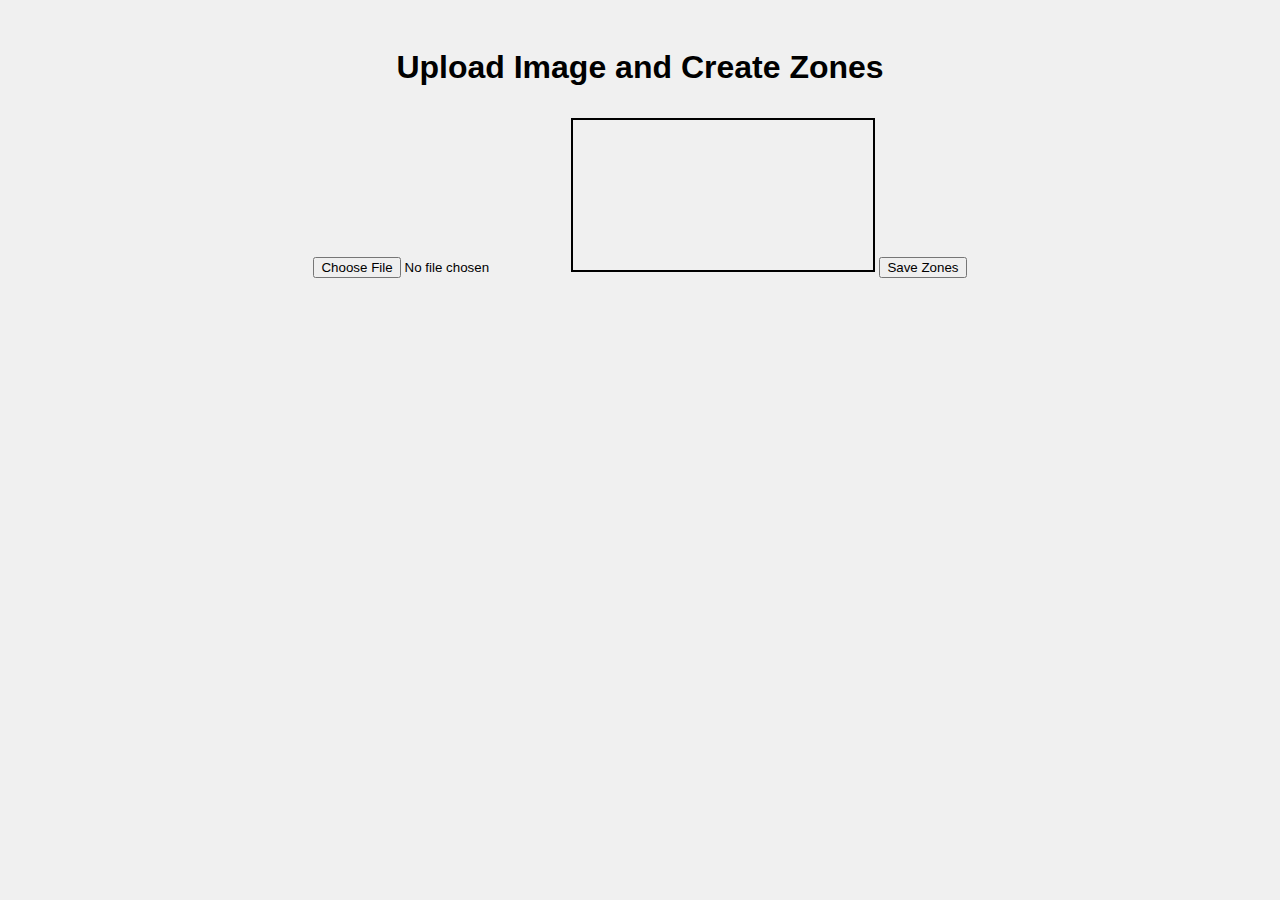
<file: Backend/index.html>
<!DOCTYPE html>
<html lang="en">
<head>
    <meta charset="UTF-8">
    <meta name="viewport" content="width=device-width, initial-scale=1.0">
    <title>Backend - Define Zones</title>
    <link rel="stylesheet" href="style.css">
</head>
<body>
    <div class="container">
        <h1>Upload Image and Create Zones</h1>
        <input type="file" id="imageUpload" accept="image/*" />
        <canvas id="imageCanvas"></canvas>
        <button id="saveZones">Save Zones</button>
    </div>

    <script src="script.js"></script>
</body>
</html>
</file>
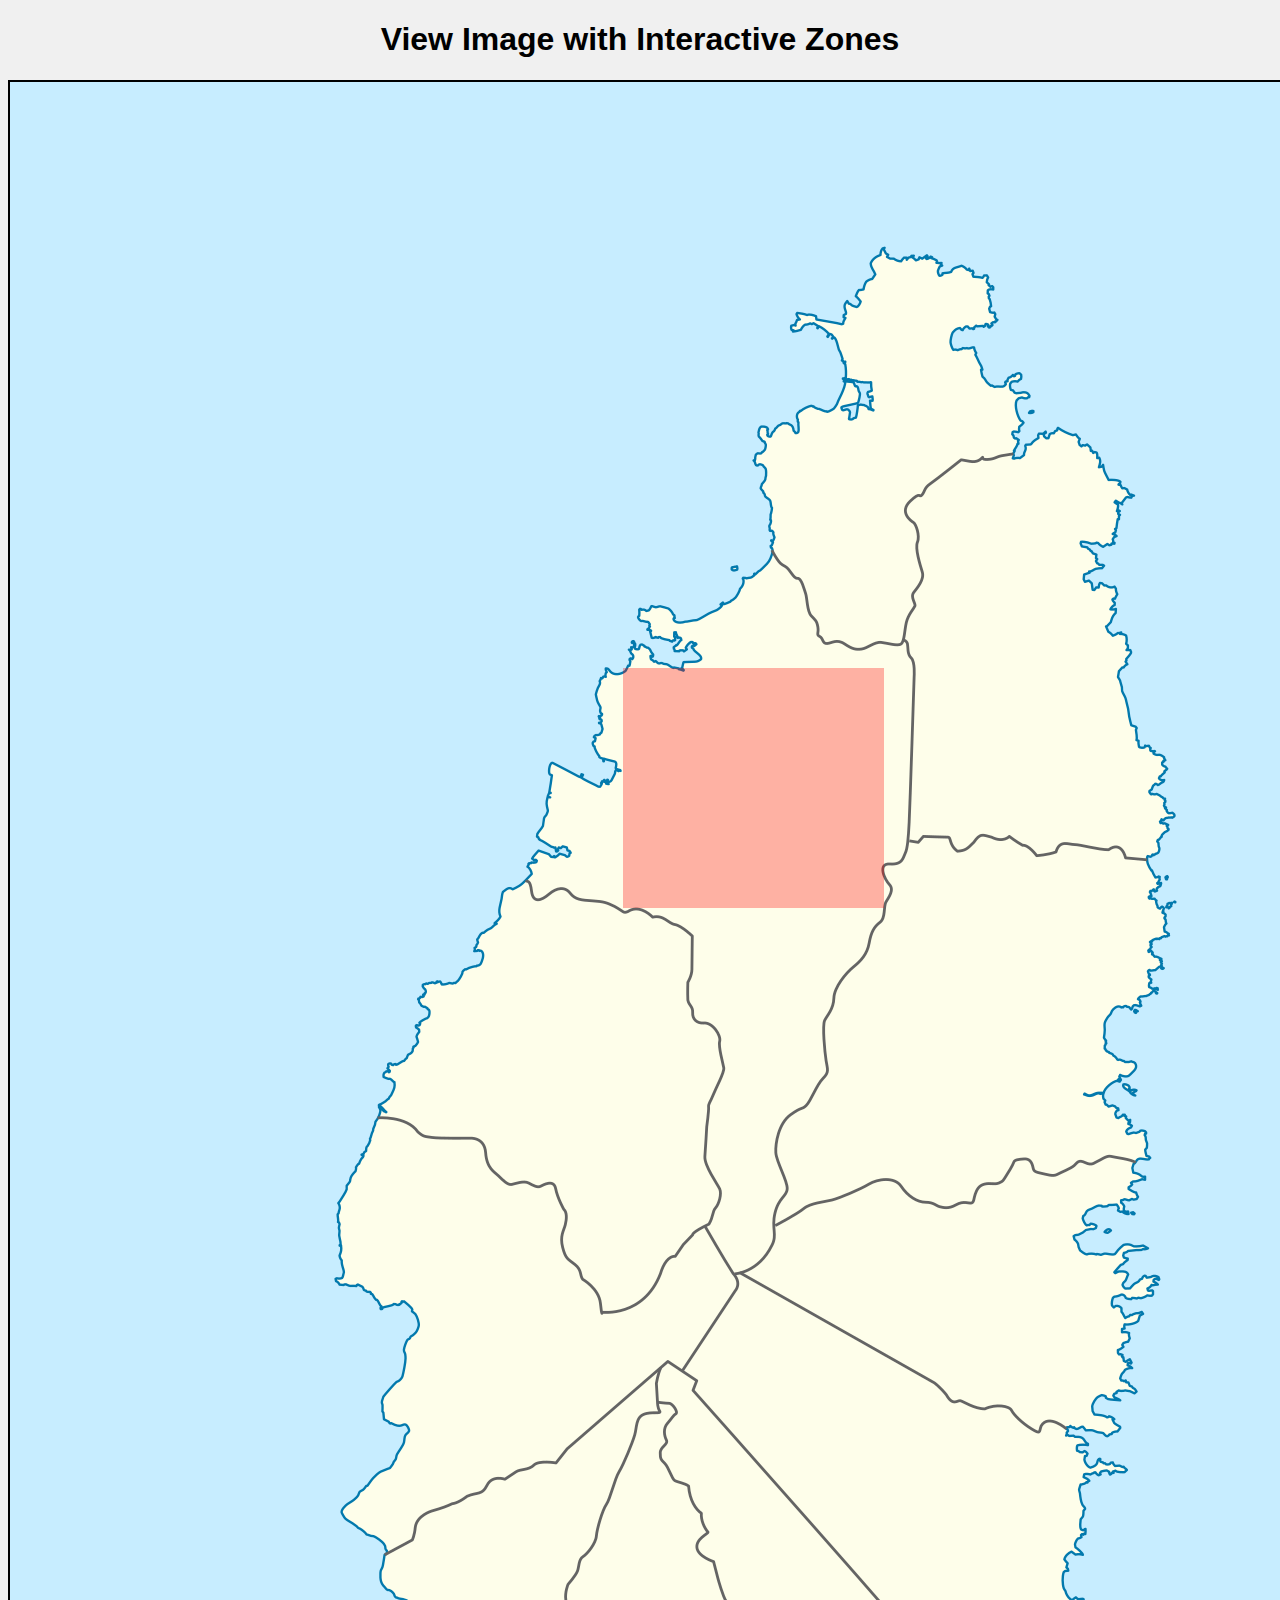
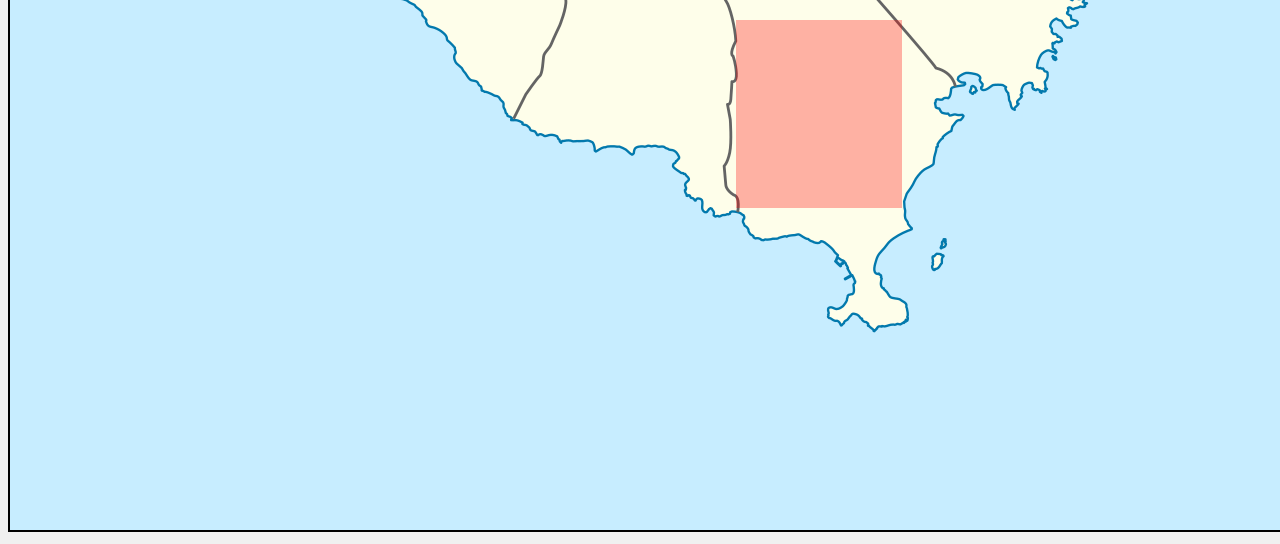
<file: FrontEnd/index.html>
<!DOCTYPE html>
<html lang="en">
<head>
    <meta charset="UTF-8">
    <meta name="viewport" content="width=device-width, initial-scale=1.0">
    <title>Interactive Image Viewer</title>
    <link rel="stylesheet" href="style.css">
</head>
<body>
    <div class="container">
        <h1>View Image with Interactive Zones</h1>
        <canvas id="imageCanvas"></canvas>
    </div>

    <script src="script.js"></script>
</body>
</html>
</file>
<file: Backend/style.css>
body {
    font-family: Arial, sans-serif;
    text-align: center;
    background-color: #f0f0f0;
}

.container {
    display: inline-block;
    margin-top: 20px;
}

canvas {
    border: 2px solid black;
    margin-top: 10px;
}
</file>
<file: FrontEnd/style.css>
body {
    font-family: Arial, sans-serif;
    background-color: #f0f0f0;
    text-align: center;
}

.container {
    margin-top: 20px;
}

canvas {
    border: 2px solid black;
}
</file>
